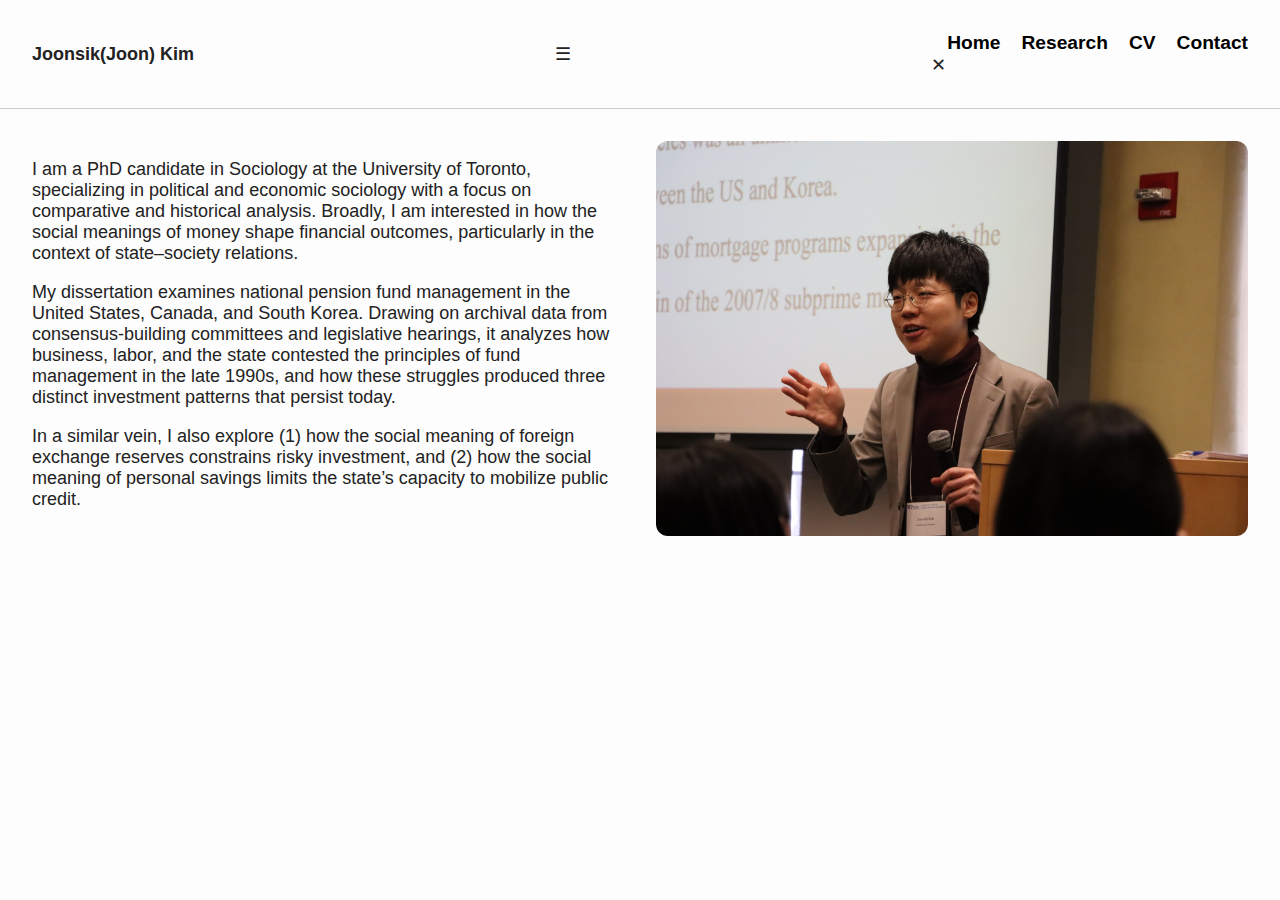
<file: mobile.html>
<!DOCTYPE html>
<html lang="en">
<head>
    <meta charset="UTF-8">
    <meta name="viewport" content="width=device-width, initial-scale=1.0">
    <title>Joonsik(Joon) Kim</title>
    <link rel="icon" type="image/png" href="favicon.png">
    <link rel="stylesheet" href="style.css">
</head>
<body>
<header>
    <div class="logo"><strong>Joonsik(Joon) Kim</strong></div>
    <div class="hamburger" onclick="toggleMenu()">☰</div>
    <nav id="mobileMenu" class="hidden">
        <a href="index.html">Home</a>
        <a href="research.html">Research</a>
        <a href="cv.html">CV</a>
        <a href="contact.html">Contact</a>
        <div class="close" onclick="toggleMenu()">✕</div>
    </nav>
</header>
<div class="container">
    <div class="text">
        <p>I am a PhD candidate in Sociology at the University of Toronto, specializing in political and economic sociology with a focus on comparative and historical analysis. Broadly, I am interested in how the social meanings of money shape financial outcomes, particularly in the context of state–society relations.</p>
        <p>My dissertation examines national pension fund management in the United States, Canada, and South Korea. Drawing on archival data from consensus-building committees and legislative hearings, it analyzes how business, labor, and the state contested the principles of fund management in the late 1990s, and how these struggles produced three distinct investment patterns that persist today.</p>
        <p>In a similar vein, I also explore (1) how the social meaning of foreign exchange reserves constrains risky investment, and (2) how the social meaning of personal savings limits the state’s capacity to mobilize public credit.</p>
    </div>
    <div class="photo">
        <img src="profile.png" alt="Joonsik Kim">
    </div>
</div>
<script src="script.js"></script>
</body>
</html>
</file>
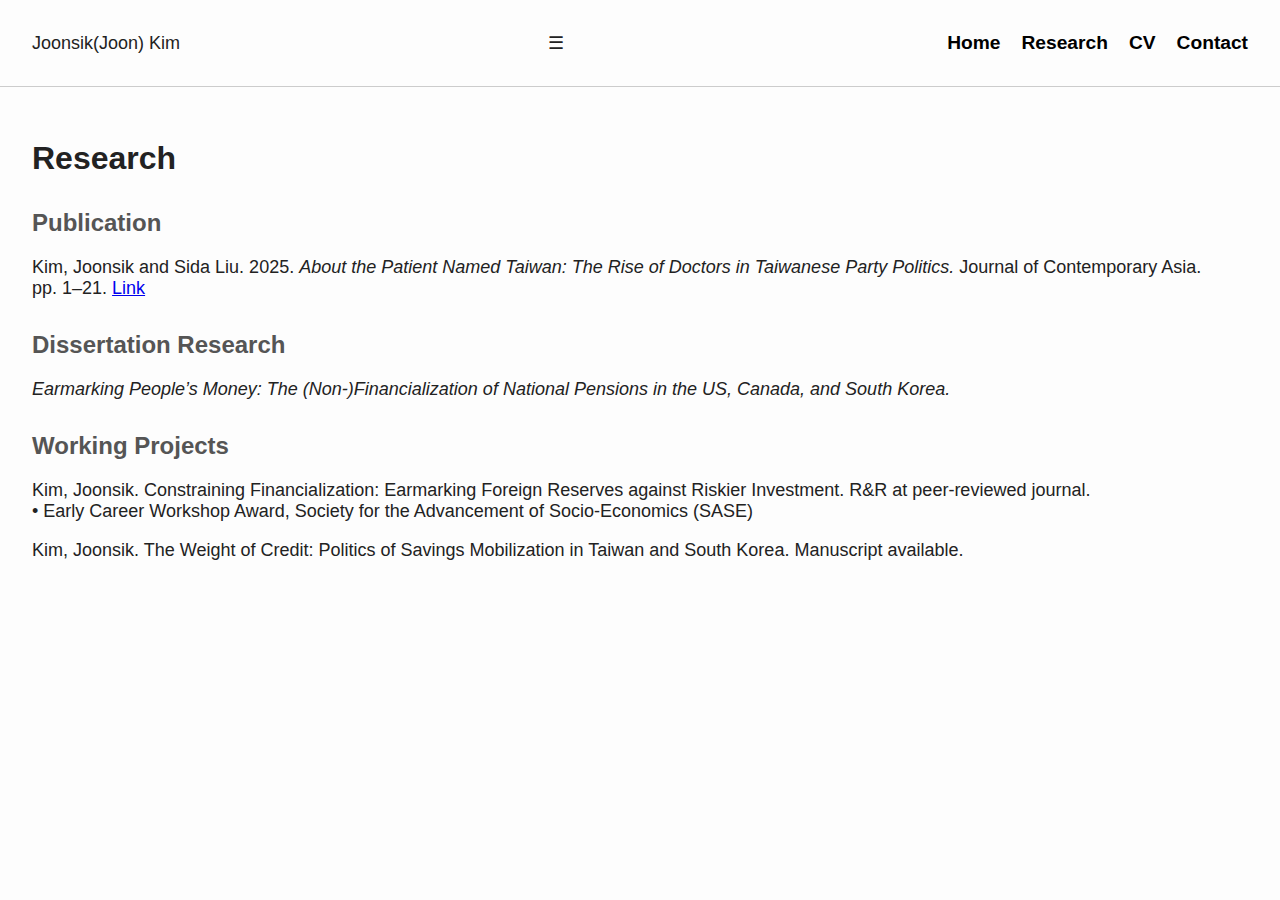
<file: research.html>
<!DOCTYPE html>
<html lang="en">
<head>
  <meta charset="UTF-8" />
  <meta name="viewport" content="width=device-width, initial-scale=1.0"/>
  <title>Research</title>
  <link rel="stylesheet" href="style.css"/>
  <script defer src="script.js"></script>
</head>
<body>
<header>
  <div class="logo">Joonsik(Joon) Kim</div>
  <div class="menu-toggle" id="menu-toggle">&#9776;</div>
  <nav id="navbar">
    <a href="index.html">Home</a>
    <a href="research.html">Research</a>
    <a href="cv.html">CV</a>
    <a href="contact.html">Contact</a>
  </nav>
</header>
<div class="container">
  <div class="text">
    <h1>Research</h1>
    <h2>Publication</h2>
    <p>Kim, Joonsik and Sida Liu. 2025. <i>About the Patient Named Taiwan: The Rise of Doctors in Taiwanese Party Politics.</i> Journal of Contemporary Asia. pp. 1–21. 
    <a href="https://doi.org/10.1080/00472336.2025.2488904">Link</a></p>

    <h2>Dissertation Research</h2>
    <p><i>Earmarking People’s Money: The (Non-)Financialization of National Pensions in the US, Canada, and South Korea.</i></p>

    <h2>Working Projects</h2>
    <p>Kim, Joonsik. Constraining Financialization: Earmarking Foreign Reserves against Riskier Investment. R&R at peer-reviewed journal. <br>
    • Early Career Workshop Award, Society for the Advancement of Socio-Economics (SASE)</p>

    <p>Kim, Joonsik. The Weight of Credit: Politics of Savings Mobilization in Taiwan and South Korea. Manuscript available.</p>
  </div>
</div>
</body>
</html>
</file>
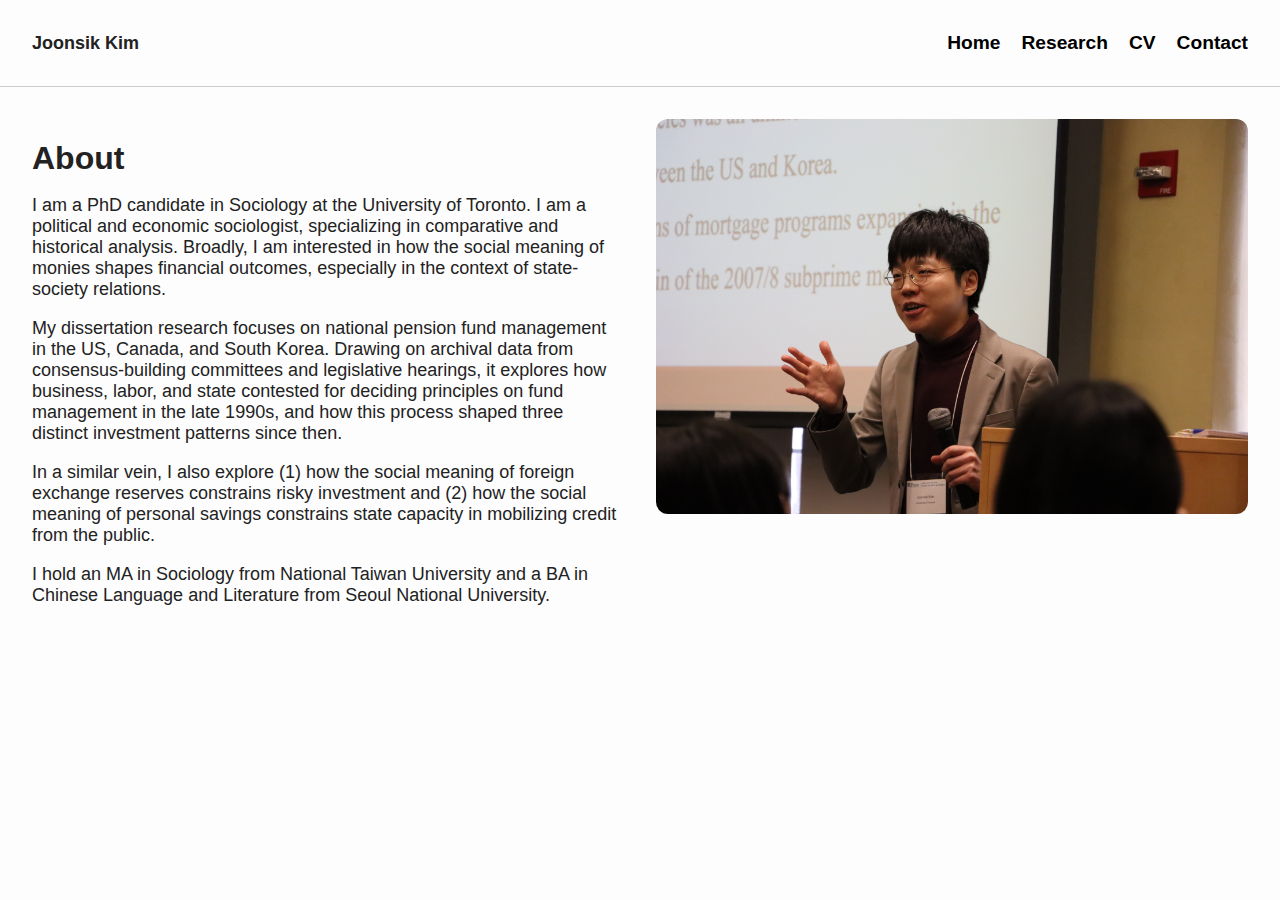
<file: tep.index.html>
<!DOCTYPE html>
<html>
<head>
  <meta charset="UTF-8">
  <title>Home</title>
  <link rel="stylesheet" href="style.css">
</head>
<body>
<header>
  <div><strong>Joonsik Kim</strong></div>
  <nav>
    <a href="index.html">Home</a>
    <a href="research.html">Research</a>
    <a href="cv.html">CV</a>
    <a href="contact.html">Contact</a>
  </nav>
</header>
<div class="container">
  <div class="text">
    <h1>About</h1>
    <p>I am a PhD candidate in Sociology at the University of Toronto. I am a political and economic sociologist, specializing in comparative and historical analysis. Broadly, I am interested in how the social meaning of monies shapes financial outcomes, especially in the context of state-society relations.</p>
    <p>My dissertation research focuses on national pension fund management in the US, Canada, and South Korea. Drawing on archival data from consensus-building committees and legislative hearings, it explores how business, labor, and state contested for deciding principles on fund management in the late 1990s, and how this process shaped three distinct investment patterns since then.</p>
    <p>In a similar vein, I also explore (1) how the social meaning of foreign exchange reserves constrains risky investment and (2) how the social meaning of personal savings constrains state capacity in mobilizing credit from the public.</p>
    <p>I hold an MA in Sociology from National Taiwan University and a BA in Chinese Language and Literature from Seoul National University.</p>
  </div>
  <div class="photo">
    <img src="profile.png" alt="Joonsik Kim">
  </div>
</div>
</body>
</html>
</file>
<file: style.css>
body {
    margin: 0;
    font-family: 'Segoe UI', sans-serif;
    background: #fdfdfd;
    color: #222;
    font-size: 18px;
}
header {
    display: flex;
    justify-content: space-between;
    align-items: center;
    padding: 2rem;
    border-bottom: 1px solid #ccc;
}
nav a {
    margin-left: 1rem;
    text-decoration: none;
    color: #000;
    font-weight: bold;
    font-size: 1.2rem;
}
.container {
    display: flex;
    padding: 2rem;
}
.text {
    flex: 1;
    padding-right: 2rem;
}
.photo {
    flex: 1;
}
.photo img {
    max-width: 100%;
    height: auto;
    border-radius: 12px;
}
h1 {
    font-size: 2rem;
    margin-bottom: 1rem;
}
h2 {
    margin-top: 2rem;
    font-size: 1.5rem;
    color: #555;
}
</file>
